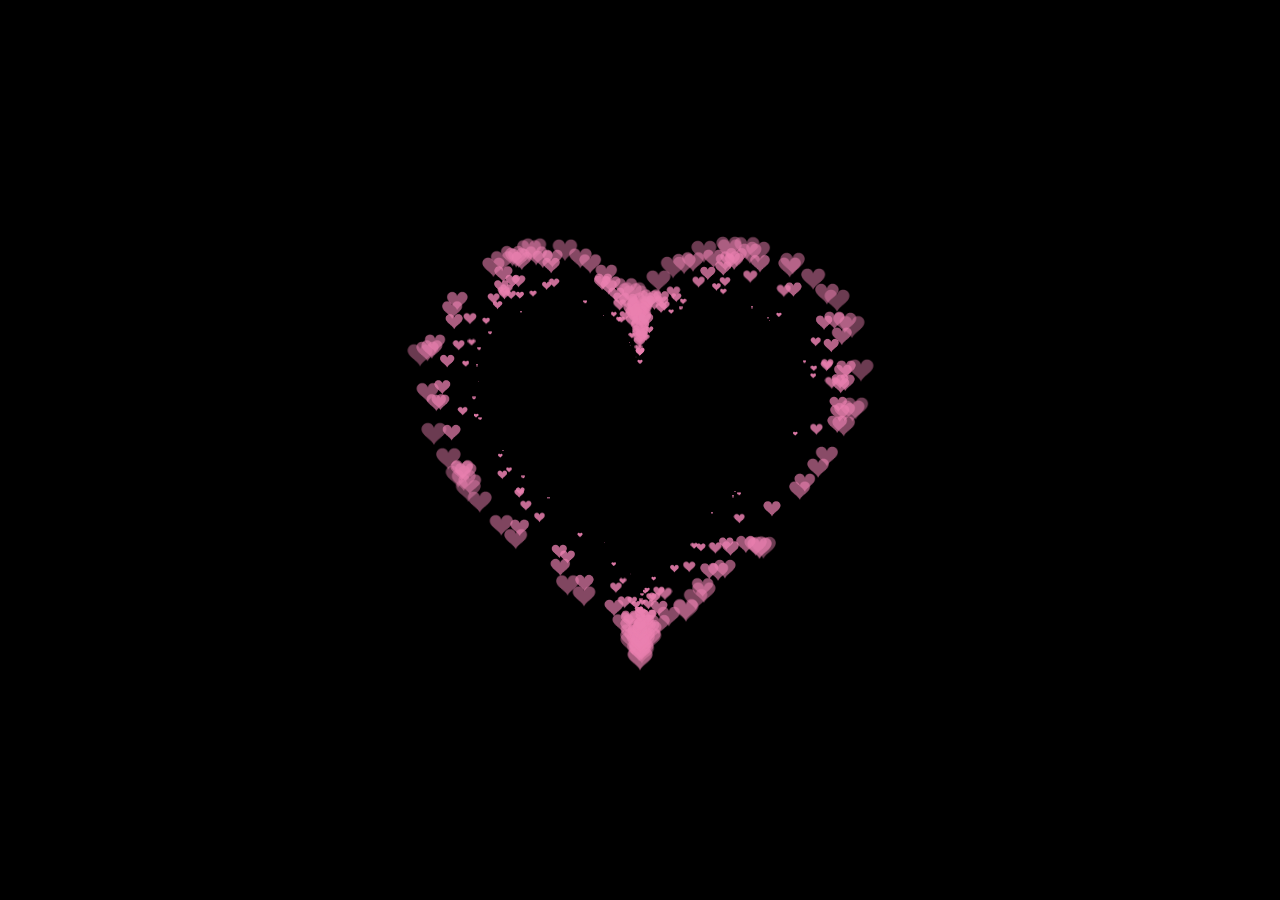
<file: heart.html>
<!DOCTYPE HTML PUBLIC "-//W3C//DTD HTML 4.0 Transitional//EN">

<HTML>

<HEAD>

  <TITLE> TAOANHDEP <3 </TITLE>

      <META NAME="Generator" CONTENT="EditPlus">

      <META NAME="Author" CONTENT="">

      <META NAME="Keywords" CONTENT="">

      <META NAME="Description" CONTENT="">

      <style>
        html,
        body {

          height: 100%;

          padding: 0;

          margin: 0;

          background: #000;

        }

        canvas {

          position: absolute;

          width: 100%;

          height: 100%;

        }
      </style>

</HEAD>


<BODY>

  <canvas id="pinkboard"></canvas>

  <script>

    /*
  
   * Settings
  
   */

    var settings = {

      particles: {

        length: 500, // maximum amount of particles

        duration: 2, // particle duration in sec

        velocity: 100, // particle velocity in pixels/sec

        effect: -0.75, // play with this for a nice effect

        size: 30, // particle size in pixels

      },

    };


    /*
    
     * RequestAnimationFrame polyfill by Erik Möller
    
     */

    (function () {var b = 0; var c = ["ms", "moz", "webkit", "o"]; for (var a = 0; a < c.length && !window.requestAnimationFrame; ++a) {window.requestAnimationFrame = window[c[a] + "RequestAnimationFrame"]; window.cancelAnimationFrame = window[c[a] + "CancelAnimationFrame"] || window[c[a] + "CancelRequestAnimationFrame"]} if (!window.requestAnimationFrame) {window.requestAnimationFrame = function (h, e) {var d = new Date().getTime(); var f = Math.max(0, 16 - (d - b)); var g = window.setTimeout(function () {h(d + f)}, f); b = d + f; return g}} if (!window.cancelAnimationFrame) {window.cancelAnimationFrame = function (d) {clearTimeout(d)}} }());


    /*
    
     * Point class
    
     */

    var Point = (function () {

      function Point(x, y) {

        this.x = (typeof x !== 'undefined') ? x : 0;

        this.y = (typeof y !== 'undefined') ? y : 0;

      }

      Point.prototype.clone = function () {

        return new Point(this.x, this.y);

      };

      Point.prototype.length = function (length) {

        if (typeof length == 'undefined')

          return Math.sqrt(this.x * this.x + this.y * this.y);

        this.normalize();

        this.x *= length;

        this.y *= length;

        return this;

      };

      Point.prototype.normalize = function () {

        var length = this.length();

        this.x /= length;

        this.y /= length;

        return this;

      };

      return Point;

    })();


    /*
    
     * Particle class
    
     */

    var Particle = (function () {

      function Particle() {

        this.position = new Point();

        this.velocity = new Point();

        this.acceleration = new Point();

        this.age = 0;

      }

      Particle.prototype.initialize = function (x, y, dx, dy) {

        this.position.x = x;

        this.position.y = y;

        this.velocity.x = dx;

        this.velocity.y = dy;

        this.acceleration.x = dx * settings.particles.effect;

        this.acceleration.y = dy * settings.particles.effect;

        this.age = 0;

      };

      Particle.prototype.update = function (deltaTime) {

        this.position.x += this.velocity.x * deltaTime;

        this.position.y += this.velocity.y * deltaTime;

        this.velocity.x += this.acceleration.x * deltaTime;

        this.velocity.y += this.acceleration.y * deltaTime;

        this.age += deltaTime;

      };

      Particle.prototype.draw = function (context, image) {

        function ease(t) {

          return (--t) * t * t + 1;

        }

        var size = image.width * ease(this.age / settings.particles.duration);

        context.globalAlpha = 1 - this.age / settings.particles.duration;

        context.drawImage(image, this.position.x - size / 2, this.position.y - size / 2, size, size);

      };

      return Particle;

    })();


    /*
    
     * ParticlePool class
    
     */

    var ParticlePool = (function () {

      var particles,

        firstActive = 0,

        firstFree = 0,

        duration = settings.particles.duration;



      function ParticlePool(length) {

        // create and populate particle pool

        particles = new Array(length);

        for (var i = 0; i < particles.length; i++)

          particles[i] = new Particle();

      }

      ParticlePool.prototype.add = function (x, y, dx, dy) {

        particles[firstFree].initialize(x, y, dx, dy);



        // handle circular queue

        firstFree++;

        if (firstFree == particles.length) firstFree = 0;

        if (firstActive == firstFree) firstActive++;

        if (firstActive == particles.length) firstActive = 0;

      };

      ParticlePool.prototype.update = function (deltaTime) {

        var i;



        // update active particles

        if (firstActive < firstFree) {

          for (i = firstActive; i < firstFree; i++)

            particles[i].update(deltaTime);

        }

        if (firstFree < firstActive) {

          for (i = firstActive; i < particles.length; i++)

            particles[i].update(deltaTime);

          for (i = 0; i < firstFree; i++)

            particles[i].update(deltaTime);

        }



        // remove inactive particles

        while (particles[firstActive].age >= duration && firstActive != firstFree) {

          firstActive++;

          if (firstActive == particles.length) firstActive = 0;

        }





      };

      ParticlePool.prototype.draw = function (context, image) {

        // draw active particles

        if (firstActive < firstFree) {

          for (i = firstActive; i < firstFree; i++)

            particles[i].draw(context, image);

        }

        if (firstFree < firstActive) {

          for (i = firstActive; i < particles.length; i++)

            particles[i].draw(context, image);

          for (i = 0; i < firstFree; i++)

            particles[i].draw(context, image);

        }

      };

      return ParticlePool;

    })();


    /*
    
     * Putting it all together
    
     */

    (function (canvas) {

      var context = canvas.getContext('2d'),

        particles = new ParticlePool(settings.particles.length),

        particleRate = settings.particles.length / settings.particles.duration, // particles/sec

        time;



      // get point on heart with -PI <= t <= PI

      function pointOnHeart(t) {

        return new Point(

          160 * Math.pow(Math.sin(t), 3),

          130 * Math.cos(t) - 50 * Math.cos(2 * t) - 20 * Math.cos(3 * t) - 10 * Math.cos(4 * t) + 25

        );

      }



      // creating the particle image using a dummy canvas

      var image = (function () {

        var canvas = document.createElement('canvas'),

          context = canvas.getContext('2d');

        canvas.width = settings.particles.size;

        canvas.height = settings.particles.size;

        // helper function to create the path

        function to(t) {

          var point = pointOnHeart(t);

          point.x = settings.particles.size / 2 + point.x * settings.particles.size / 350;

          point.y = settings.particles.size / 2 - point.y * settings.particles.size / 350;

          return point;

        }

        // create the path

        context.beginPath();

        var t = -Math.PI;

        var point = to(t);

        context.moveTo(point.x, point.y);

        while (t < Math.PI) {

          t += 0.01; // baby steps!

          point = to(t);

          context.lineTo(point.x, point.y);

        }

        context.closePath();

        // create the fill

        context.fillStyle = '#ea80b0';

        context.fill();

        // create the image

        var image = new Image();

        image.src = canvas.toDataURL();

        return image;

      })();



      // render that thing!

      function render() {

        // next animation frame

        requestAnimationFrame(render);



        // update time

        var newTime = new Date().getTime() / 1000,

          deltaTime = newTime - (time || newTime);

        time = newTime;



        // clear canvas

        context.clearRect(0, 0, canvas.width, canvas.height);



        // create new particles

        var amount = particleRate * deltaTime;

        for (var i = 0; i < amount; i++) {

          var pos = pointOnHeart(Math.PI - 2 * Math.PI * Math.random());

          var dir = pos.clone().length(settings.particles.velocity);

          particles.add(canvas.width / 2 + pos.x, canvas.height / 2 - pos.y, dir.x, -dir.y);

        }



        // update and draw particles

        particles.update(deltaTime);

        particles.draw(context, image);

      }



      // handle (re-)sizing of the canvas

      function onResize() {

        canvas.width = canvas.clientWidth;

        canvas.height = canvas.clientHeight;

      }

      window.onresize = onResize;



      // delay rendering bootstrap

      setTimeout(function () {

        onResize();

        render();

      }, 10);

    })(document.getElementById('pinkboard'));

  </script>

</BODY>

</HTML>
</file>
